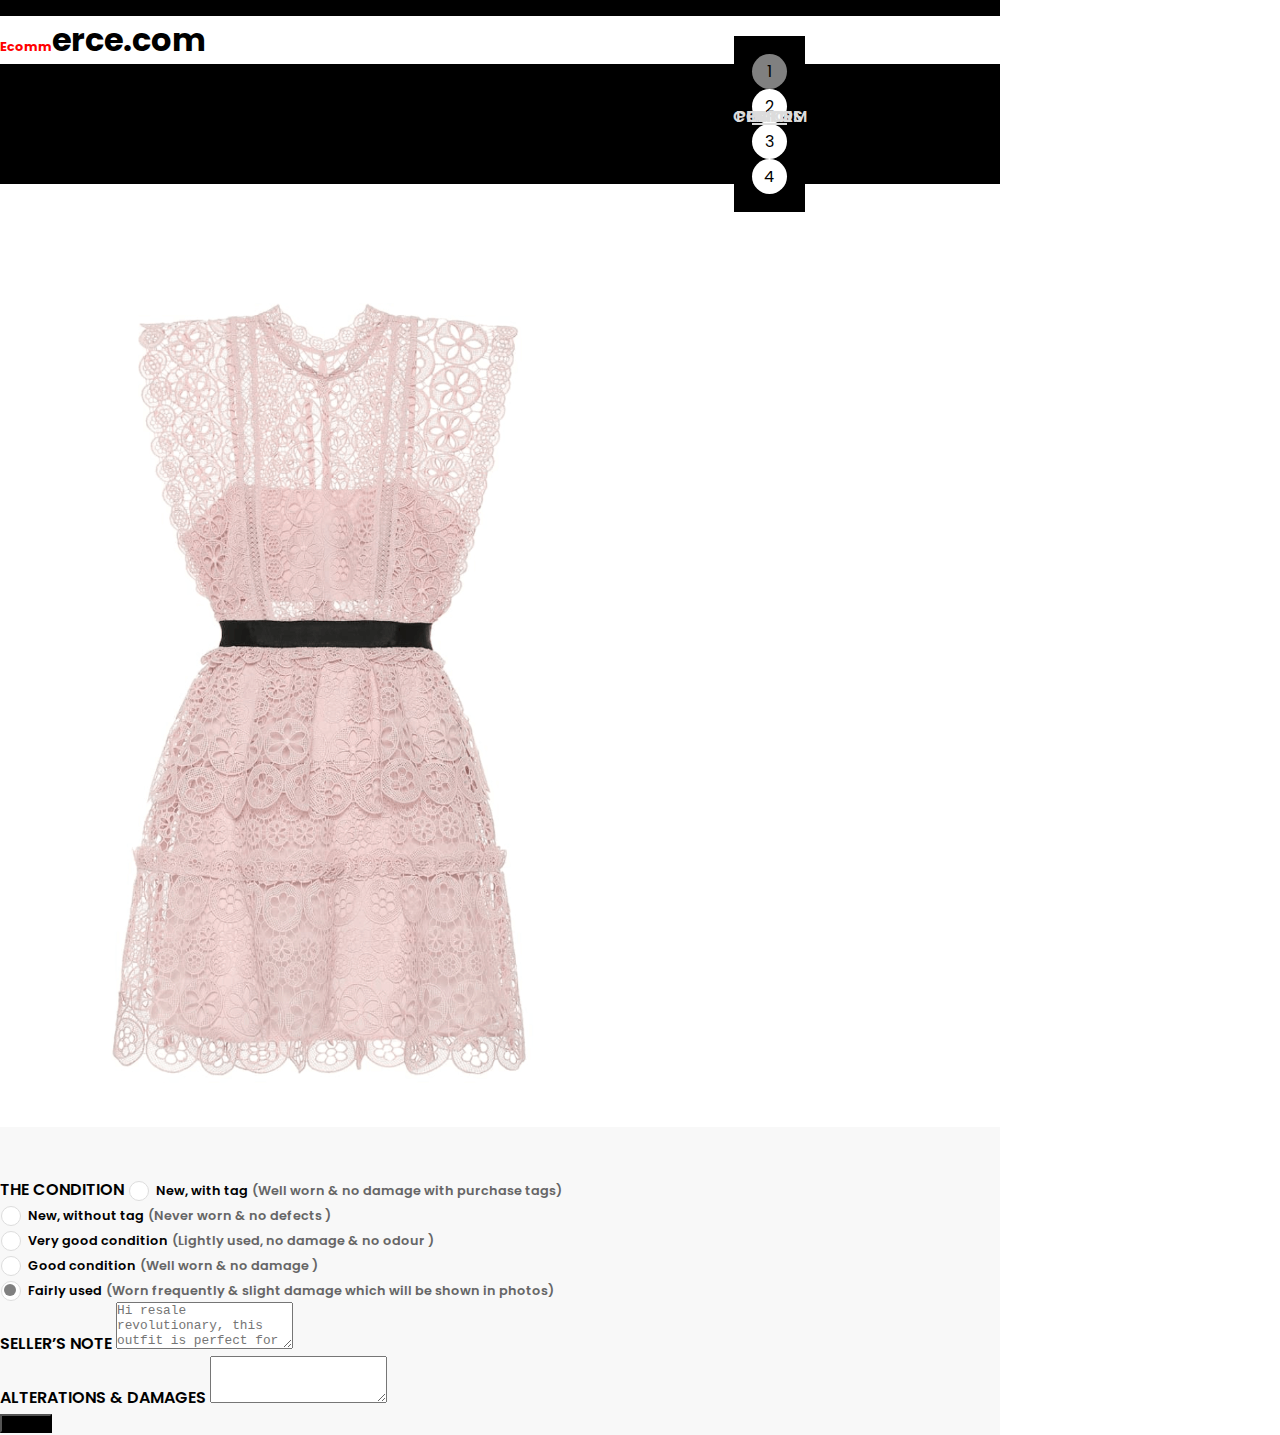
<file: index.html>
<!DOCTYPE html>
<html lang="en">

<head>
  <meta charset="UTF-8" />
  <meta http-equiv="X-UA-Compatible" content="IE=edge" />
  <meta name="viewport" content="width=device-width, initial-scale=1.0" />
  <link rel="preconnect" href="https://fonts.googleapis.com" />
  <link rel="preconnect" href="https://fonts.gstatic.com" crossorigin />
  <link href="https://fonts.googleapis.com/css2?family=Poppins:wght@300;600&display=swap" rel="stylesheet" />
  <link href="https://cdn.jsdelivr.net/npm/bootstrap@5.0.2/dist/css/bootstrap.min.css" rel="stylesheet"
    integrity="sha384-EVSTQN3/azprG1Anm3QDgpJLIm9Nao0Yz1ztcQTwFspd3yD65VohhpuuCOmLASjC" crossorigin="anonymous" />
  <link rel="stylesheet" href="https://cdnjs.cloudflare.com/ajax/libs/font-awesome/4.7.0/css/font-awesome.min.css" />
  <link rel="preconnect" href="https://fonts.googleapis.com" />
  <link rel="preconnect" href="https://fonts.gstatic.com" crossorigin />
  <link href="https://fonts.googleapis.com/css2?family=Poppins:wght@600&family=Roboto:wght@400;700&display=swap"
    rel="stylesheet" />
  <link rel="stylesheet" href="style.css" />
  <title>Document</title>
</head>

<body>
  <div class="container container1">
    <div class="row">
      <h6 class="text-center text-white bg__black desktop-only">SELLING ONE ITEM SAVES 50 TONNES OF CO2 & 10 TONNES OF
        WATER</h6>
    </div>
    <h1 class="text-center h2"><span class="design">Ecomm</span>erce.com</h1>
    <div class="row row1">
      <div class="col desktop-only">
        <h1 class="h4 text-white text-center">LISTING AZEALIA DRESS - PINK -XS</h1>
      </div>
      <div class="col bg__black">
        <div class="progress__bar d-flex">
          <div class="progress__step active" data-title="info"></div>
          <div class="progress__step" data-title="photos "></div>
          <div class="progress__step" data-title="price"></div>
          <div class="progress__step" data-title="confirm"></div>
        </div>
      </div>
    </div>
    <div class="row">
      <div class="col col-md-6 col__img desktop-only ">
        <img src="/image/Screenshot 2020 (1).png" alt="" class="img-fluid" />
      </div>
      <div class="col col-md-6 gray">
        <form action="">
          <div class=" mb-5">
            <div class=" mb-2">
              <h1 class="h4 only-mobile">LISTING AZEALIA DRESS - PINK -XS</h1>
              <label class="h4 text-start">THE CONDITION</label>
              <input class="form-check-input" type="radio" name="flexRadioDefault" id="flexRadio1" checked>
              <label class="form-check-label" for="flexRadio1">
                <span class="h6">New, with tag</span>
                <span>
                  (Well worn & no damage with purchase tags)</span>
              </label>
            </div>
            <div class=" mb-2">
              <input class=" form-check-input" type="radio" name="flexRadioDefault" id="flexRadio2" checked>
              <label class="form-check-label" for="flexRadio2">
                <span class="h6">New, without tag</span>
                <span> (Never worn & no defects )</span>
              </label>
            </div>
            <div class=" mb-2">
              <input class=" form-check-input" type="radio" name="flexRadioDefault" id="flexRadio3" checked>
              <label class="form-check-label" for="flexRadio3">
                <span class="h6">Very good condition</span>
                <span> (Lightly used, no damage & no odour )</span>
              </label>
            </div>

            <div class=" mb-2">
              <input class="form-check-input" type="radio" name="flexRadioDefault" id="flexRadio4" checked>
              <label class="form-check-label" for="flexRadio4">
                <span class="h6">Good condition</span>
                <span>(Well worn & no damage )</span>
              </label>
            </div>
            <div class=" mb-2">
              <input class="form-check-input" type="radio" name="flexRadioDefault" id="flexRadioDefault2" checked>
              <label class="form-check-label" for="flexRadioDefault2">
                <span class="h6">Fairly used</span>
                <span>(Worn frequently & slight damage which will be shown in photos)</span>
              </label>
            </div>

          </div>
          <div class="form-group mb-5">
            <label for="FormControlTextarea1" class="h4 mb-1">SELLER’S NOTE</label>
            <textarea class="form-control" id="FormControlTextarea1" rows="3" placeholder="Hi resale revolutionary, this outfit is perfect for a ____ & felt ____ .
The fit runs true to size / you may want to consider sizing up or down.
I hope you enjoy wearing it as much as I did."></textarea>
          </div>
          <div class="form-group mb-5">
            <label for="FormControlTextarea2" class="h4">ALTERATIONS & DAMAGES</label>
            <textarea class="form-control" id="FormControlTextarea2" rows="3"></textarea>
          </div>
        </form>
        <div class="d-grid mb-2">
          <button class="btn bg__black text-white" type="button">Next
            <i class="fa fa-chevron-right" aria-hidden="true"></i>
          </button>
        </div>
      </div>
    </div>
  </div>
</body>

</html>
</file>
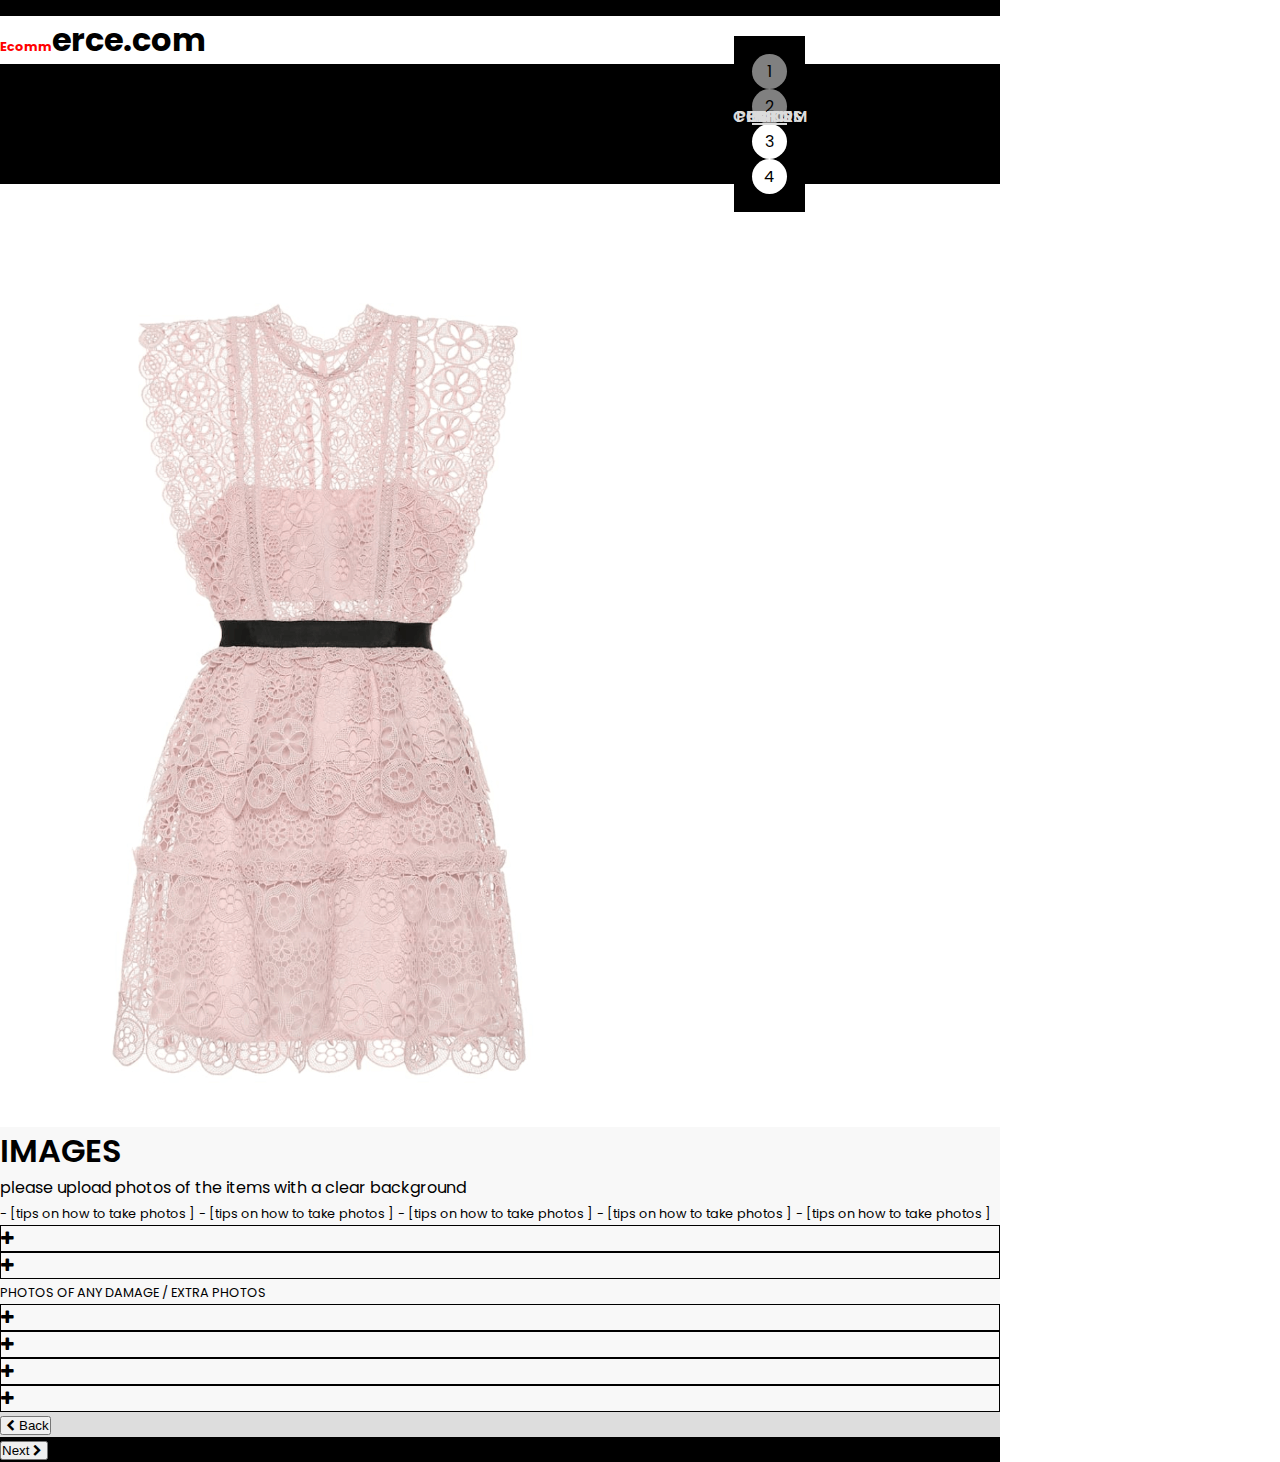
<file: index2.html>
<!DOCTYPE html>
<html lang="en">

<head>
    <meta charset="UTF-8">
    <meta http-equiv="X-UA-Compatible" content="IE=edge">
    <meta name="viewport" content="width=device-width, initial-scale=1.0">
    <title>Document</title>
    <link rel="preconnect" href="https://fonts.googleapis.com" />
    <link rel="preconnect" href="https://fonts.gstatic.com" crossorigin />
    <link href="https://fonts.googleapis.com/css2?family=Poppins:wght@300;600&display=swap" rel="stylesheet" />
    <link href="https://cdn.jsdelivr.net/npm/bootstrap@5.0.2/dist/css/bootstrap.min.css" rel="stylesheet"
        integrity="sha384-EVSTQN3/azprG1Anm3QDgpJLIm9Nao0Yz1ztcQTwFspd3yD65VohhpuuCOmLASjC" crossorigin="anonymous" />
    <link rel="stylesheet" href="https://cdnjs.cloudflare.com/ajax/libs/font-awesome/4.7.0/css/font-awesome.min.css" />
    <link rel="preconnect" href="https://fonts.googleapis.com" />
    <link rel="preconnect" href="https://fonts.gstatic.com" crossorigin />
    <link href="https://fonts.googleapis.com/css2?family=Poppins:wght@600&family=Roboto:wght@400;700&display=swap"
        rel="stylesheet" />
    <link rel="stylesheet" href="style.css" />
</head>

<body>
    <div class="container  container2">
        <div class="row">
            <h6 class="text-center text-white bg__black desktop-only">SELLING ONE ITEM SAVES 50 TONNES OF CO2 & 10
                TONNES OF
                WATER</h6>
        </div>
        <h1 class="text-center h2"><span class="design">Ecomm</span>erce.com</h1>
        <div class="row row1">
            <div class="col-md desktop-only">
                <h1 class="h4 text-white text-center">LISTING AZEALIA DRESS - PINK -XS</h1>
            </div>
            <div class="col-md bg__black">
                <div class="progress__bar d-flex">
                    <div class="progress__step active" data-title="info"></div>
                    <div class="progress__step active" data-title="photos "></div>
                    <div class="progress__step" data-title="price"></div>
                    <div class="progress__step" data-title="confirm"></div>
                </div>
            </div>
        </div>
        <div class="row">
            <div class="col col-md-6 col__img desktop-only ">
                <img src="/image/Screenshot 2020 (1).png" alt="" class="img-fluid" />
            </div>
            <div class="col col-md-6  gray">
                <div class="about__images">
                    <h1 class="h4 only-mobile mt-5">LISTING AZEALIA DRESS - PINK -XS</h1>
                    <h1 class="h4  mt-5 mb-4">IMAGES</h1>
                    <p>please upload photos of the items with a clear background</p>
                    <div class="d-flex flex-column tips">
                        <span>- [tips on how to take photos ]</span>
                        <span>- [tips on how to take photos ]</span>
                        <span>- [tips on how to take photos ]</span>
                        <span>- [tips on how to take photos ]</span>
                        <span>- [tips on how to take photos ]</span>
                    </div>
                </div>
                <div class="row justify-content-end-flex">
                    <div class="col-md-6 col-12">
                        <div class="box  d-flex mt-5 mb-5">
                            <i class="fa fa-plus" aria-hidden="true"></i>
                            <input type="file" class="filename" name="filename">
                        </div>
                    </div>
                    <div class="col-md-6 col-12">
                        <div action="/action_page.php" class="box d-flex mt-5 mb-5">
                            <i class="fa fa-plus" aria-hidden="true"></i>
                            <input type="file" class="filename" name="filename">
                        </div>
                    </div>
                    <span>PHOTOS OF ANY DAMAGE / EXTRA PHOTOS</span>
                </div>
                <div class="row">
                    <div class="col-md-6 col-12">
                        <div action="/action_page.php" class="box d-flex mt-5 mb-5">
                            <i class="fa fa-plus" aria-hidden="true"></i>
                            <input type="file" class="filename" name="filename">
                        </div>
                    </div>
                    <div class="col-md-6 col-12">
                        <div action="/action_page.php" class="box d-flex mt-5 mb-5">
                            <i class="fa fa-plus" aria-hidden="true"></i>
                            <input type="file" class="filename" name="filename">
                        </div>
                    </div>
                </div>
                <div class="row">
                    <div class="col-md-6 col-12">
                        <div action="/action_page.php" class="box d-flex mt-5 mb-5">
                            <i class="fa fa-plus" aria-hidden="true"></i>
                            <input type="file" class="filename" name="filename">
                        </div>
                    </div>
                    <div class="col-md-6 col-12">
                        <div action="/action_page.php" class="box d-flex mt-5 mb-5">
                            <i class="fa fa-plus" aria-hidden="true"></i>
                            <input type="file" class="filename" name="filename">
                        </div>
                    </div>
                </div>
                <div class="row ">
                    <div class="col-4  silverbg  text-center">
                        <button class="btn  text-white" type="button"><i class="fa fa-chevron-left"
                                aria-hidden="true"></i>Back</button>
                    </div>
                    <div class="col-8 bg__black text-center">
                        <button class="btn text-center text-white" type="button">Next<i class="fa fa-chevron-right"
                                aria-hidden="true"></i></button>
                    </div>
                </div>
            </div>
        </div>
    </div>
    <script src="https://cdn.jsdelivr.net/npm/@popperjs/core@2.10.2/dist/umd/popper.min.js"
        integrity="sha384-7+zCNj/IqJ95wo16oMtfsKbZ9ccEh31eOz1HGyDuCQ6wgnyJNSYdrPa03rtR1zdB"
        crossorigin="anonymous"></script>
    <script src="https://cdn.jsdelivr.net/npm/bootstrap@5.1.3/dist/js/bootstrap.min.js"
        integrity="sha384-QJHtvGhmr9XOIpI6YVutG+2QOK9T+ZnN4kzFN1RtK3zEFEIsxhlmWl5/YESvpZ13"
        crossorigin="anonymous"></script>
</body>

</html>
</file>
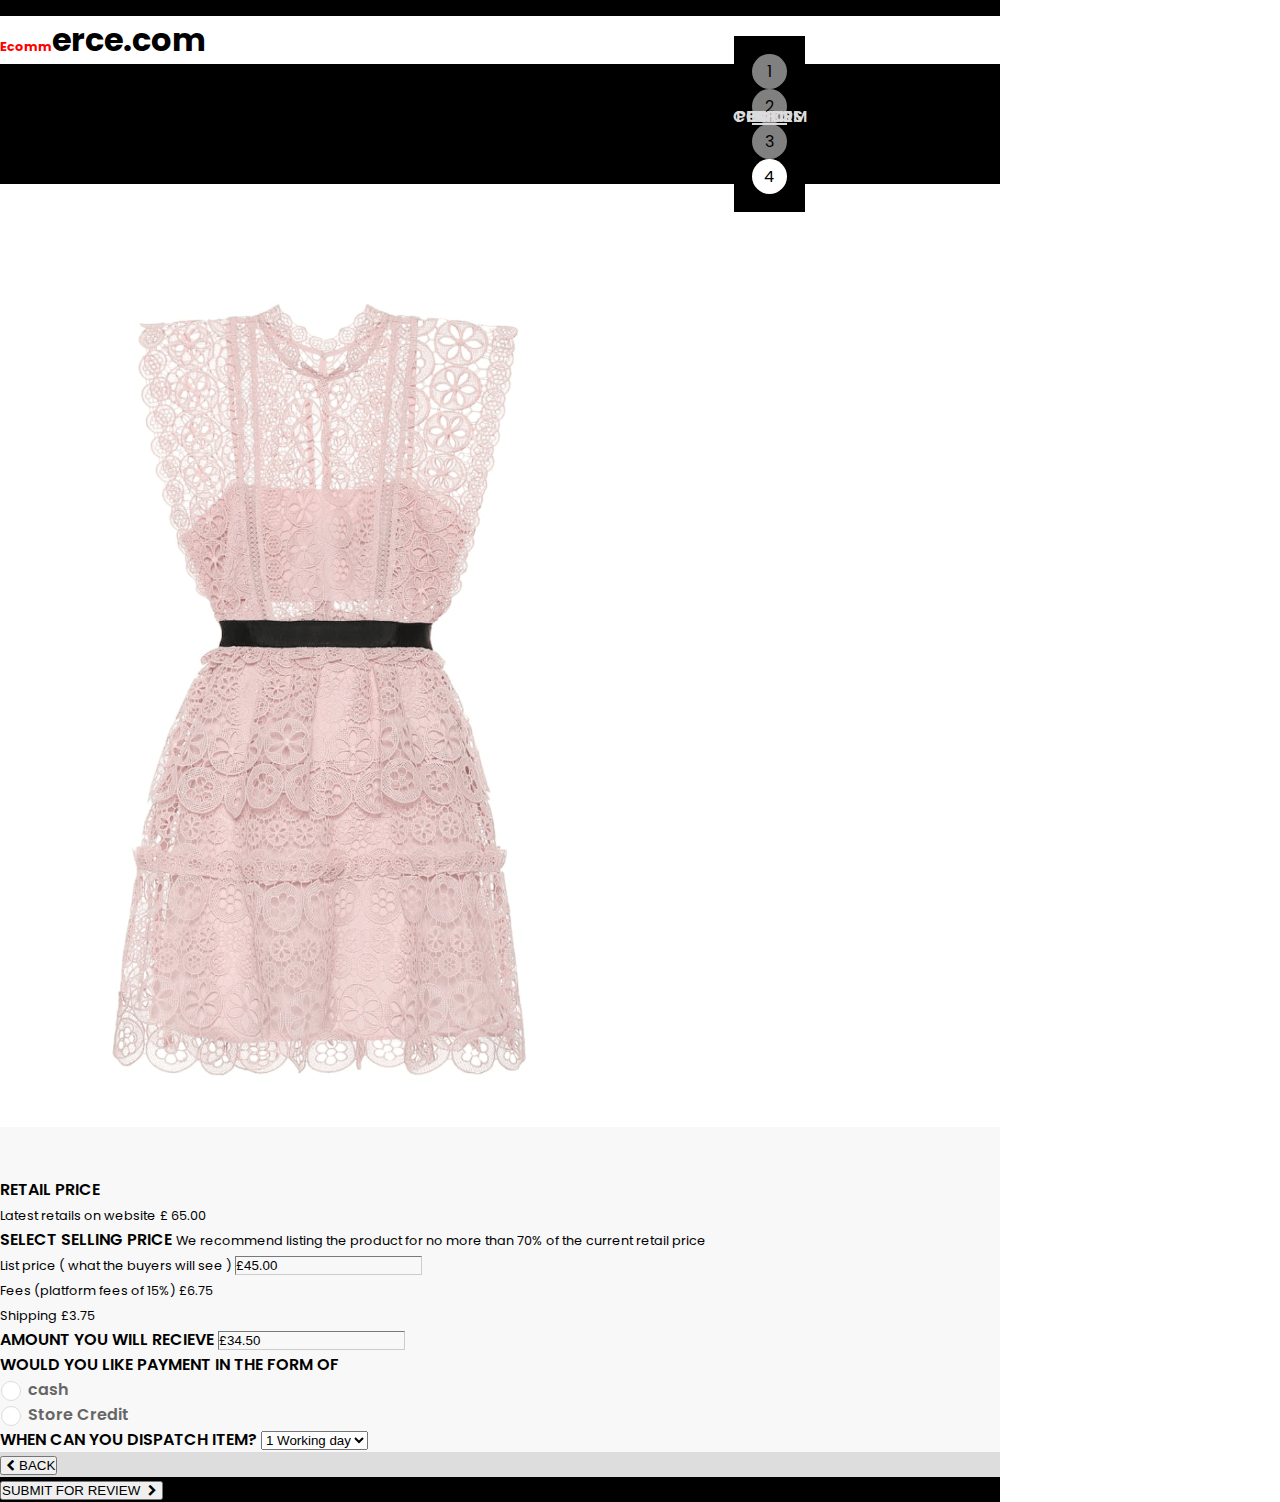
<file: index3.html>
<!DOCTYPE html>
<html lang="en">

<head>
    <meta charset="UTF-8">
    <meta http-equiv="X-UA-Compatible" content="IE=edge">
    <meta name="viewport" content="width=device-width, initial-scale=1.0">
    <title>Document</title>
    <link rel="preconnect" href="https://fonts.googleapis.com" />
    <link rel="preconnect" href="https://fonts.gstatic.com" crossorigin />
    <link href="https://fonts.googleapis.com/css2?family=Poppins:wght@300;600&display=swap" rel="stylesheet" />
    <link href="https://cdn.jsdelivr.net/npm/bootstrap@5.0.2/dist/css/bootstrap.min.css" rel="stylesheet"
        integrity="sha384-EVSTQN3/azprG1Anm3QDgpJLIm9Nao0Yz1ztcQTwFspd3yD65VohhpuuCOmLASjC" crossorigin="anonymous" />
    <link rel="stylesheet" href="https://cdnjs.cloudflare.com/ajax/libs/font-awesome/4.7.0/css/font-awesome.min.css" />
    <link rel="preconnect" href="https://fonts.googleapis.com" />
    <link rel="preconnect" href="https://fonts.gstatic.com" crossorigin />
    <link href="https://fonts.googleapis.com/css2?family=Poppins:wght@600&family=Roboto:wght@400;700&display=swap"
        rel="stylesheet" />
    <link rel="stylesheet" href="style.css" />
</head>

<body>
    <div class="container  container2">
        <div class="row">
            <h6 class="text-center text-white bg__black desktop-only">SELLING ONE ITEM SAVES 50 TONNES OF CO2 & 10
                TONNES OF
                WATER</h6>
        </div>
        <h1 class="text-center h2 d-flex">
            <span class="design">Ecomm</span>erce.com
        </h1>
        <div class="row row1">
            <div class="col-md desktop-only">
                <h1 class="h4 text-white text-center">LISTING AZEALIA DRESS - PINK -XS</h1>
            </div>
            <div class="col-md bg__black">
                <div class="progress__bar d-flex">
                    <div class="progress__step active" data-title="info"></div>
                    <div class="progress__step active" data-title="photos "></div>
                    <div class="progress__step active" data-title="price"></div>
                    <div class="progress__step" data-title="confirm"></div>
                </div>
            </div>
        </div>
        <div class="row">
            <div class="col col-md-6 col__img desktop-only ">
                <img src="/image/Screenshot 2020 (1).png" alt="" class="img-fluid" />
            </div>
            <div class="col col-md-6  gray">
                <form action="">
                    <div class=" row">
                        <h1 class="h4 only-mobile mt-5">LISTING AZEALIA DRESS - PINK -XS</h1>
                        <label for="">RETAIL PRICE</label>
                        <div class="d-flex justify-content-between mt-2 mb-2">
                            <span class="col-8"> Latest retails on website</span>
                            <span class="col-4 ">£ <span>65.00</span></span>
                        </div>
                        <label class="">SELECT SELLING PRICE</label>
                        <span>We recommend listing the product for no more than 70% of the current
                            retail
                            price</span>
                        <div class="d-flex justify-content-between mt-2 mb-2">
                            <span class=" col-8">List price ( what the buyers will see )</span>
                            <span class="currencyinput col-4 d-flex align-items-center">£<input type="number"
                                    name="currency" value="45.00"></span>
                        </div>
                        <div class="d-flex justify-content-between mt-2 mb-2">
                            <span class=" col-8">Fees (platform fees of 15%)</span>
                            <span class="col-4">£6.75</span>
                        </div>
                        <div class="d-flex justify-content-between mt-2 mb-2">
                            <span class="col-8">Shipping</span>
                            <span class="col-4">£3.75</span>
                        </div>
                        <div class="d-flex justify-content-between mt-2 mb-2">
                            <label class="col-8 ">AMOUNT YOU WILL RECIEVE</label>
                            <span class="currencyinput d-flex align-items-center col-4 ">£<input type="number"
                                    name="currency" value="34.50"></span>
                        </div>
                        <div class="row mt-2 mb-2">
                            <label class=" mb-2">
                                WOULD YOU LIKE PAYMENT IN THE FORM OF
                            </label>
                            <div class="d-flex justify-content-between">
                                <div class=" d-flex">
                                    <input class="form-check-input" type="radio" name="flexRadioDefault"
                                        id="flexRadioDefault1">
                                    <label class="form-check-label" for="flexRadioDefault1">
                                        cash
                                    </label>
                                </div>
                                <div class=" d-flex">
                                    <input class="form-check-input" type="radio" name="flexRadioDefault"
                                        id="flexRadioDefault5">
                                    <label class="form-check-label" for="flexRadioDefault5">
                                        Store Credit
                                    </label>
                                </div>
                            </div>
                        </div>
                        <div class="d-flex justify-content-between mt-2 mb-2">
                            <label for="working__days" class="col-8">
                                WHEN CAN YOU DISPATCH ITEM?
                            </label>
                            <select name="cars" id="working__days">
                                <option value="1 Working day">1 Working day</option>
                                <option value="2 Working day">2 Working day</option>
                                <option value="3 Working day">3 Working day</option>
                                <option value="4 Working day">4 Working day</option>
                            </select>
                        </div>
                    </div>
                </form>
                <div class="row ">
                    <div class="col-4  silverbg  text-center">
                        <button class="btn text-white" type="button"><i class="fa fa-chevron-left"
                                aria-hidden="true"></i>BACK</button>
                    </div>
                    <div class="col-8 bg__black text-center">
                        <button class="btn text-center text-white" type="button">SUBMIT FOR REVIEW
                            <i class="fa fa-chevron-right" aria-hidden="true"></i></button>
                    </div>
                </div>
            </div>
        </div>
    </div>
    <script src="https://cdn.jsdelivr.net/npm/@popperjs/core@2.10.2/dist/umd/popper.min.js"
        integrity="sha384-7+zCNj/IqJ95wo16oMtfsKbZ9ccEh31eOz1HGyDuCQ6wgnyJNSYdrPa03rtR1zdB"
        crossorigin="anonymous"></script>
    <script src="https://cdn.jsdelivr.net/npm/bootstrap@5.1.3/dist/js/bootstrap.min.js"
        integrity="sha384-QJHtvGhmr9XOIpI6YVutG+2QOK9T+ZnN4kzFN1RtK3zEFEIsxhlmWl5/YESvpZ13"
        crossorigin="anonymous"></script>
</body>

</html>
</file>
<file: style.css>
* {
  margin: 0;
  padding: 0;
  box-sizing: border-box;
}
:root {
  --bg-color: black;
  --text-color: #dcdcdc;
  --bg-pure: white;
}
.border1 {
  border: 3px solid red;
}
body {
  font-family: "Poppins";
}

[type="radio"]:checked,
[type="radio"]:not(:checked) {
  position: absolute;
  left: -9999px;
}
[type="radio"]:checked + label,
[type="radio"]:not(:checked) + label {
  position: relative;
  padding-left: 28px;
  cursor: pointer;
  line-height: 20px;
  display: inline-block;
  color: #666;
}
[type="radio"]:checked + label:before,
[type="radio"]:not(:checked) + label:before {
  content: "";
  position: absolute;
  left: 1px;
  top: 1px;
  width: 18px;
  height: 18px;
  border: 1px solid #ddd;
  border-radius: 100%;
  background: #fff;
}
[type="radio"]:checked + label:after,
[type="radio"]:not(:checked) + label:after {
  content: "";
  width: 12px;
  height: 12px;
  background: gray;
  position: absolute;
  top: 4px;
  left: 4px;
  text-align: center;
  border-radius: 100%;
  -webkit-transition: all 0.2s ease;
  transition: all 0.2s ease;
}
[type="radio"]:not(:checked) + label:after {
  opacity: 0;
  -webkit-transform: scale(0);
  transform: scale(0);
}
[type="radio"]:checked + label:after {
  opacity: 1;
  -webkit-transform: scale(1);
  transform: scale(1);
}

.container1,
.container2 {
  max-width: 1000px !important;
}

.design {
  color: red;
}
.h6,
.h4,
.h5,
label {
  color: #000000;
  font-weight: 600;
}
.currencyinput {
  border: 1px inset#ccc;
}
.currencyinput input {
  border: 0;
  background-color: transparent;
}
.currencyinput input:focus {
  outline: none;
}
.row1 {
  background-color: var(--bg-color);
  height: 7.5rem;
  display: flex;
  justify-content: center;
  align-items: center;
}
.row button i {
  margin: 0 4px;
  font-size: 12px;
}
.gray {
  background-color: #f8f8f8;
}
.silverbg {
  background-color: #ddd;
}

.bg__black {
  background-color: #000000;
}
.font__size {
  font-size: 10px;
}
.box {
  border: 1px solid #000000;
  justify-content: center;
  align-items: center;
}
form {
  padding-top: 50px;
}
form i {
  color: black;
  font-size: 24px !important;
  border: 1px solid black;
}
.line__height {
  line-height: 50px;
}
/* progress__bar */
.progress__bar {
  position: relative;
  justify-content: space-between;
  align-items: center;
  counter-reset: step;
  margin: 1.125rem;
}
.progress__bar:before {
  content: "";
  height: 2px;
  width: 100%;
  position: absolute;
  top: 50%;
  transform: translateY(-50%);
  background-color: #dcdcdc;
}
.progress__step::after {
  content: attr(data-title);
  position: absolute;
  top: 50px;
  color: #dcdcdc;
  text-transform: uppercase;
  font-weight: 600;
  font-family: "Poppins";
}
.progress__step::before {
  counter-increment: step;
  content: counter(step);
}
.progress__step {
  width: 2.1875rem;
  height: 2.1875rem;
  background: white;
  border-radius: 50%;
  display: flex;
  align-items: center;
  justify-content: center;
  z-index: 1;
  cursor: pointer;
}
.filename {
  display: none;
}
.only-mobile {
  display: none;
}
label span:nth-child(2),
#FormControlTextarea1::placeholder,
span {
  font-size: 0.8rem;
}
.active {
  background-color: gray;
}
@media (max-width: 576px) {
  .desktop-only {
    display: none;
  }
  .only-mobile {
    display: block;
    margin: 20px 0;
    font-size: 20px;
  }
}
</file>
